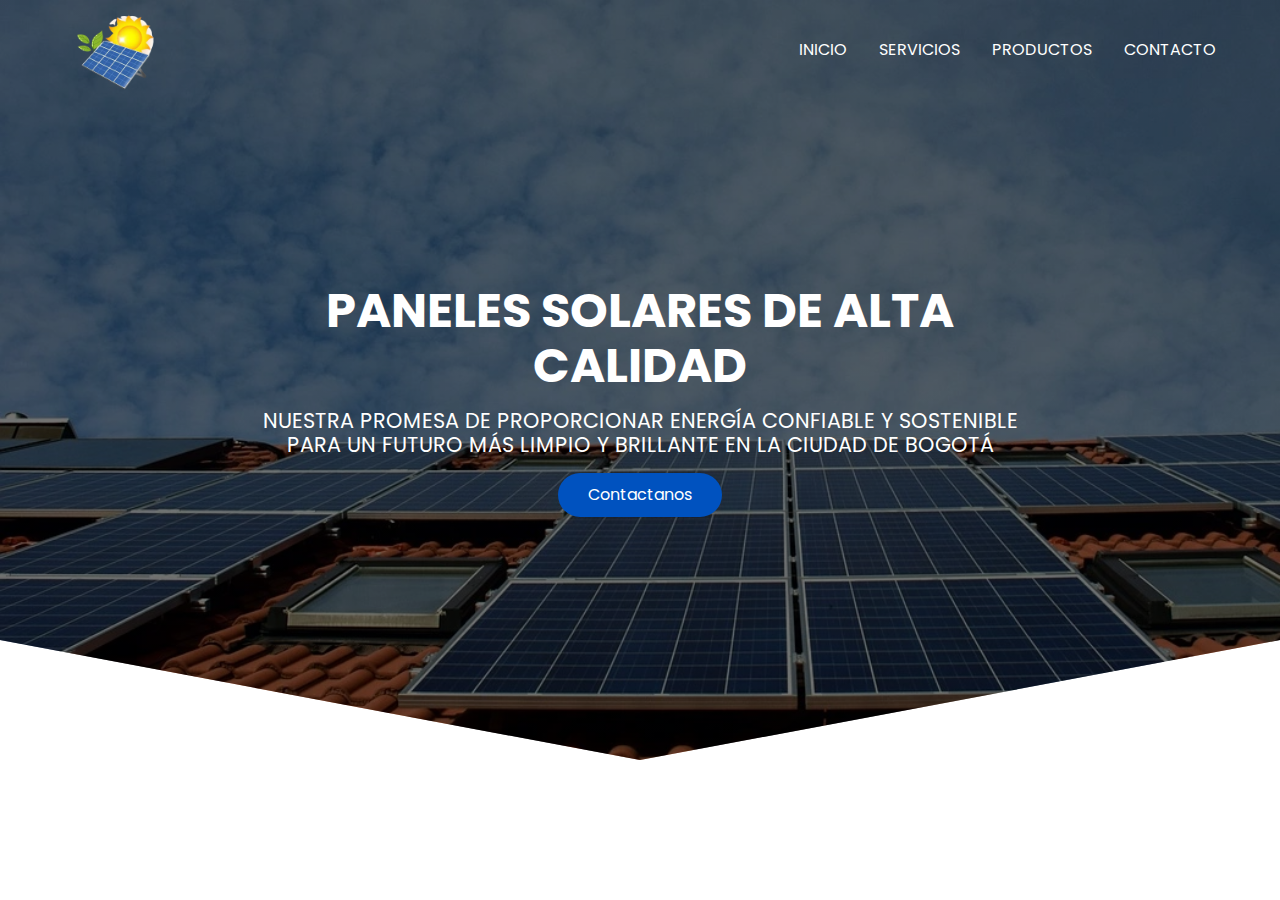
<file: contact.html>
<!DOCTYPE html>
<html lang="es">

<head>
    <meta cproduct__deharset="UTF-8" />
    <meta name="viewport" content="width=device-width, initial-scale=1.0" />
    <link rel="stylesheet" href="css/style.css">
    <link rel="stylesheet" href="css/normalize.css">
    <link rel="shortcut icon" href="assets/images/logo.webp" type="image/x-icon">
    <link href="https://unpkg.com/aos@2.3.1/dist/aos.css" rel="stylesheet">
    <script src="https://unpkg.com/aos@2.3.1/dist/aos.js"></script>
    <link href="https://fonts.googleapis.com/css2?family=Poppins:wght@300;400;600;700&display=swap" rel="stylesheet">
    <title>Energías Renovables Prosolar</title>
</head>

<body>

    <header class="hero">

        <nav class="nav container">

            <figure class="nav__figure">
                <img src="assets/images/logo.webp" alt="logo de enersolar" class="nav__img">
            </figure>
            
            <ul class="nav__list nav__list--menu">

                <li class="nav__items">
                    <a href="/" class="nav__link">inicio</a>
                </li>

                <li class="nav__items">
                    <a href="service.html" class="nav__link">servicios</a>
                </li>

                <li class="nav__items">
                    <a href="product.html" class="nav__link">productos</a>
                </li>

                <li class="nav__items">
                    <a href="contact.html" class="nav__link">contacto</a>
                </li>
            </ul>

            <figure class="nav__menu">
                <img src="assets/icons/menu.svg" alt="menu" class="open__menu">
            </figure>

        </nav>

        <section class="hero__container container">
            <h1 class="hero__title">paneles solares de alta calidad</h1>
            <p class="hero__paragraph"> Nuestra promesa de proporcionar energía confiable y sostenible para un futuro más limpio y brillante en la ciudad de bogotá</p>
            <a href="https://wa.me/3170463929?text=Hola%20quiero%20empezar%20a%20distribuir%20productos" target="_blank"
                class="cta">
                contactanos
            </a>
        </section>
    </header>

</body>

</html>
</file>
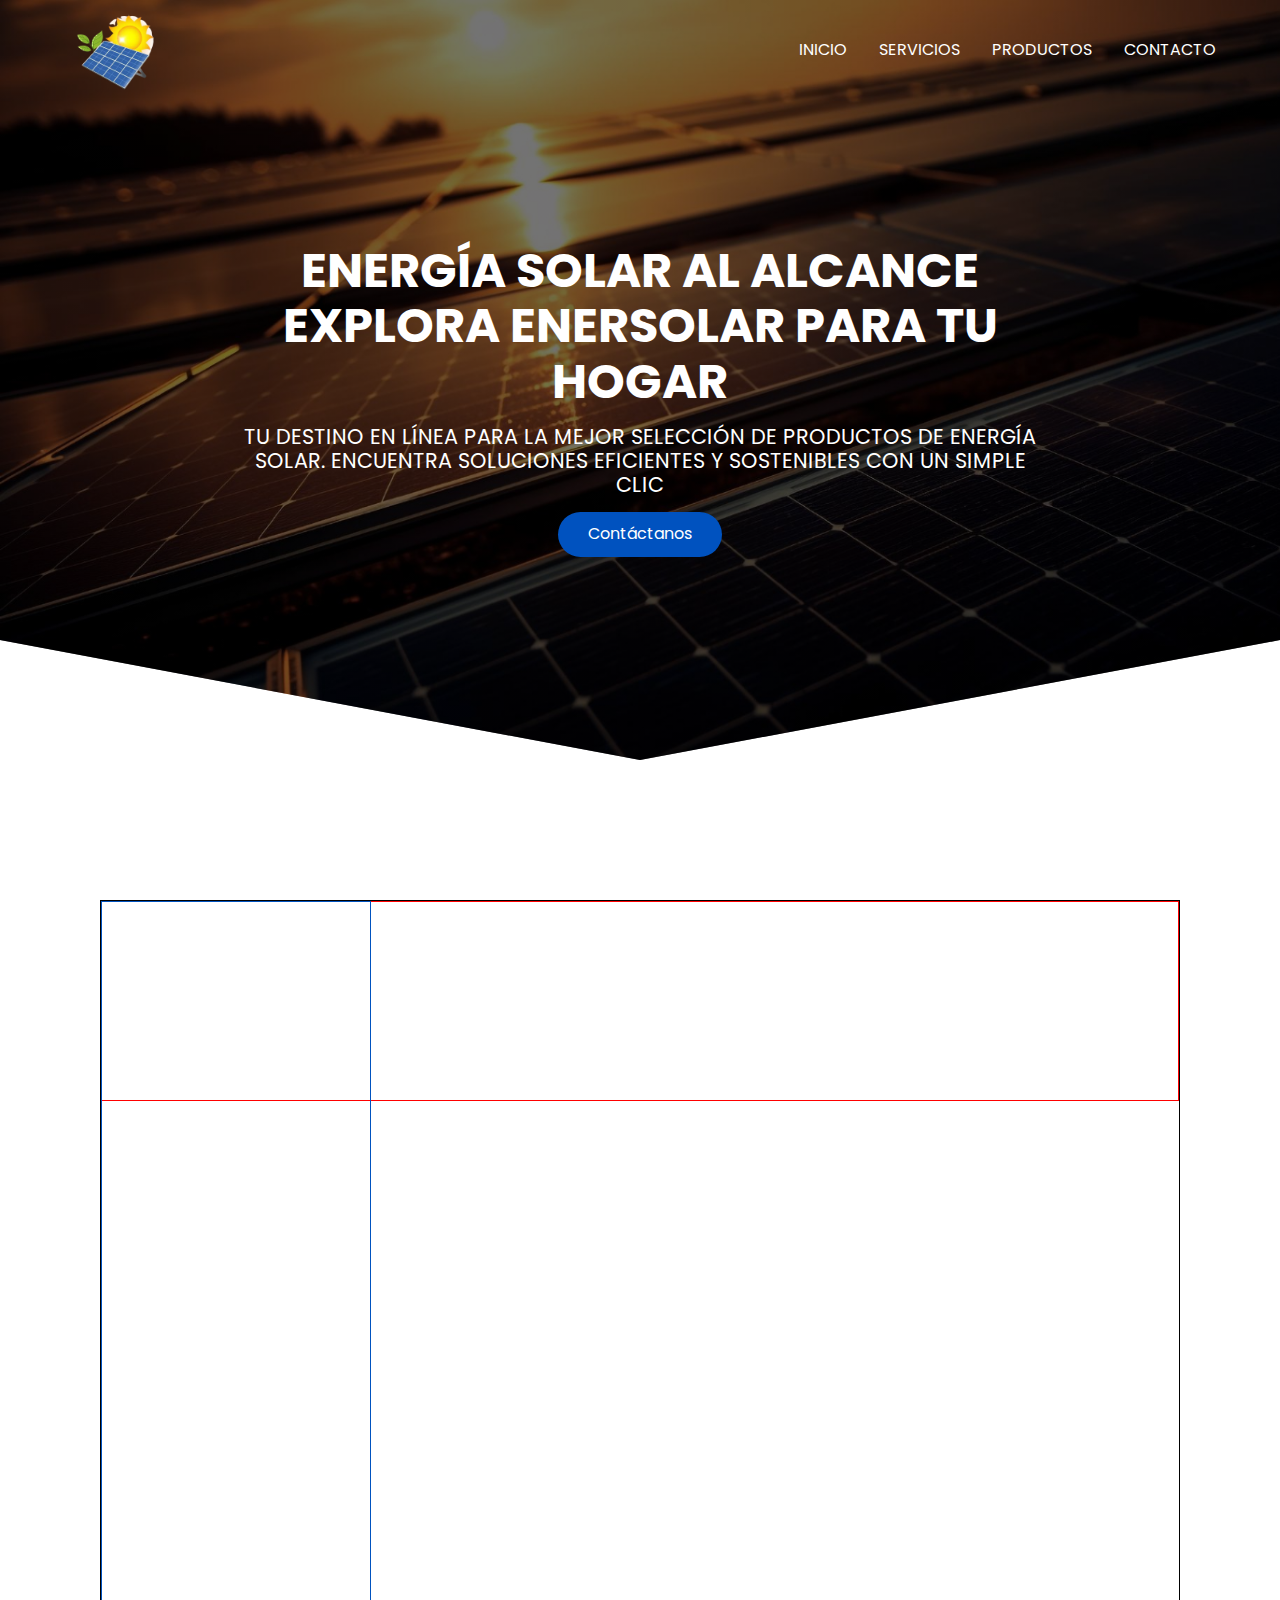
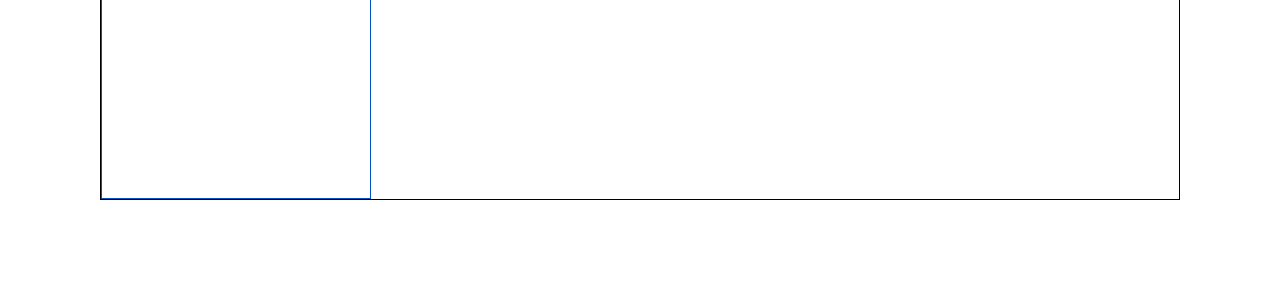
<file: product.html>
<!DOCTYPE html>
<html lang="es">

<head>
    <meta charset="UTF-8">
    <meta name="viewport" content="width=device-width, initial-scale=1.0" />
    <link rel="stylesheet" href="./css/product.css">
    <link rel="stylesheet" href="css/normalize.css">
    <link rel="shortcut icon" href="assets/images/logo.webp" type="image/x-icon">
    <link href="https://fonts.googleapis.com/css2?family=Poppins:wght@300;400;600;700&display=swap" rel="stylesheet">
    <title>Energías Renovables Prosolar</title>
</head>

<body>

    <header class="hero">

        <nav class="nav container">

            <figure class="nav__figure">
                <img src="./assets/images/logo.webp" alt="logo de enersolar" class="nav__img">
            </figure>
            
            <ul class="nav__list nav__list--menu">

                <li class="nav__items">
                    <a href="/" class="nav__link">inicio</a>
                </li>

                <li class="nav__items">
                    <a href="service.html" class="nav__link">servicios</a>
                </li>

                <li class="nav__items">
                    <a href="product.html" class="nav__link">productos</a>
                </li>

                <li class="nav__items">
                    <a href="contact.html" class="nav__link">contacto</a>
                </li>
            </ul>

            <figure class="nav__menu">
                <img src="assets/icons/menu.svg" alt="menu" class="open__menu">
            </figure>

        </nav>

        <section class="hero__container container">
            <h1 class="hero__title">Energía Solar al Alcance Explora Enersolar para tu Hogar</h1>
            <p class="hero__paragraph">tu destino en línea para la mejor selección de productos de energía solar. Encuentra soluciones eficientes y sostenibles con un simple clic</p>
            <a href="https://wa.me/3170463929?text=Hola%20quiero%20empezar%20a%20distribuir%20productos" target="_blank"
                class="cta">
                contáctanos
            </a>
        </section>
    </header>

    <main>
       <section class="product">
            <section class="container__product">
                <section class="products">

                </section>
                <aside class="aside">
                    
                </aside>
            </section>

       </section>
    </main>

</body>
</html>
</file>
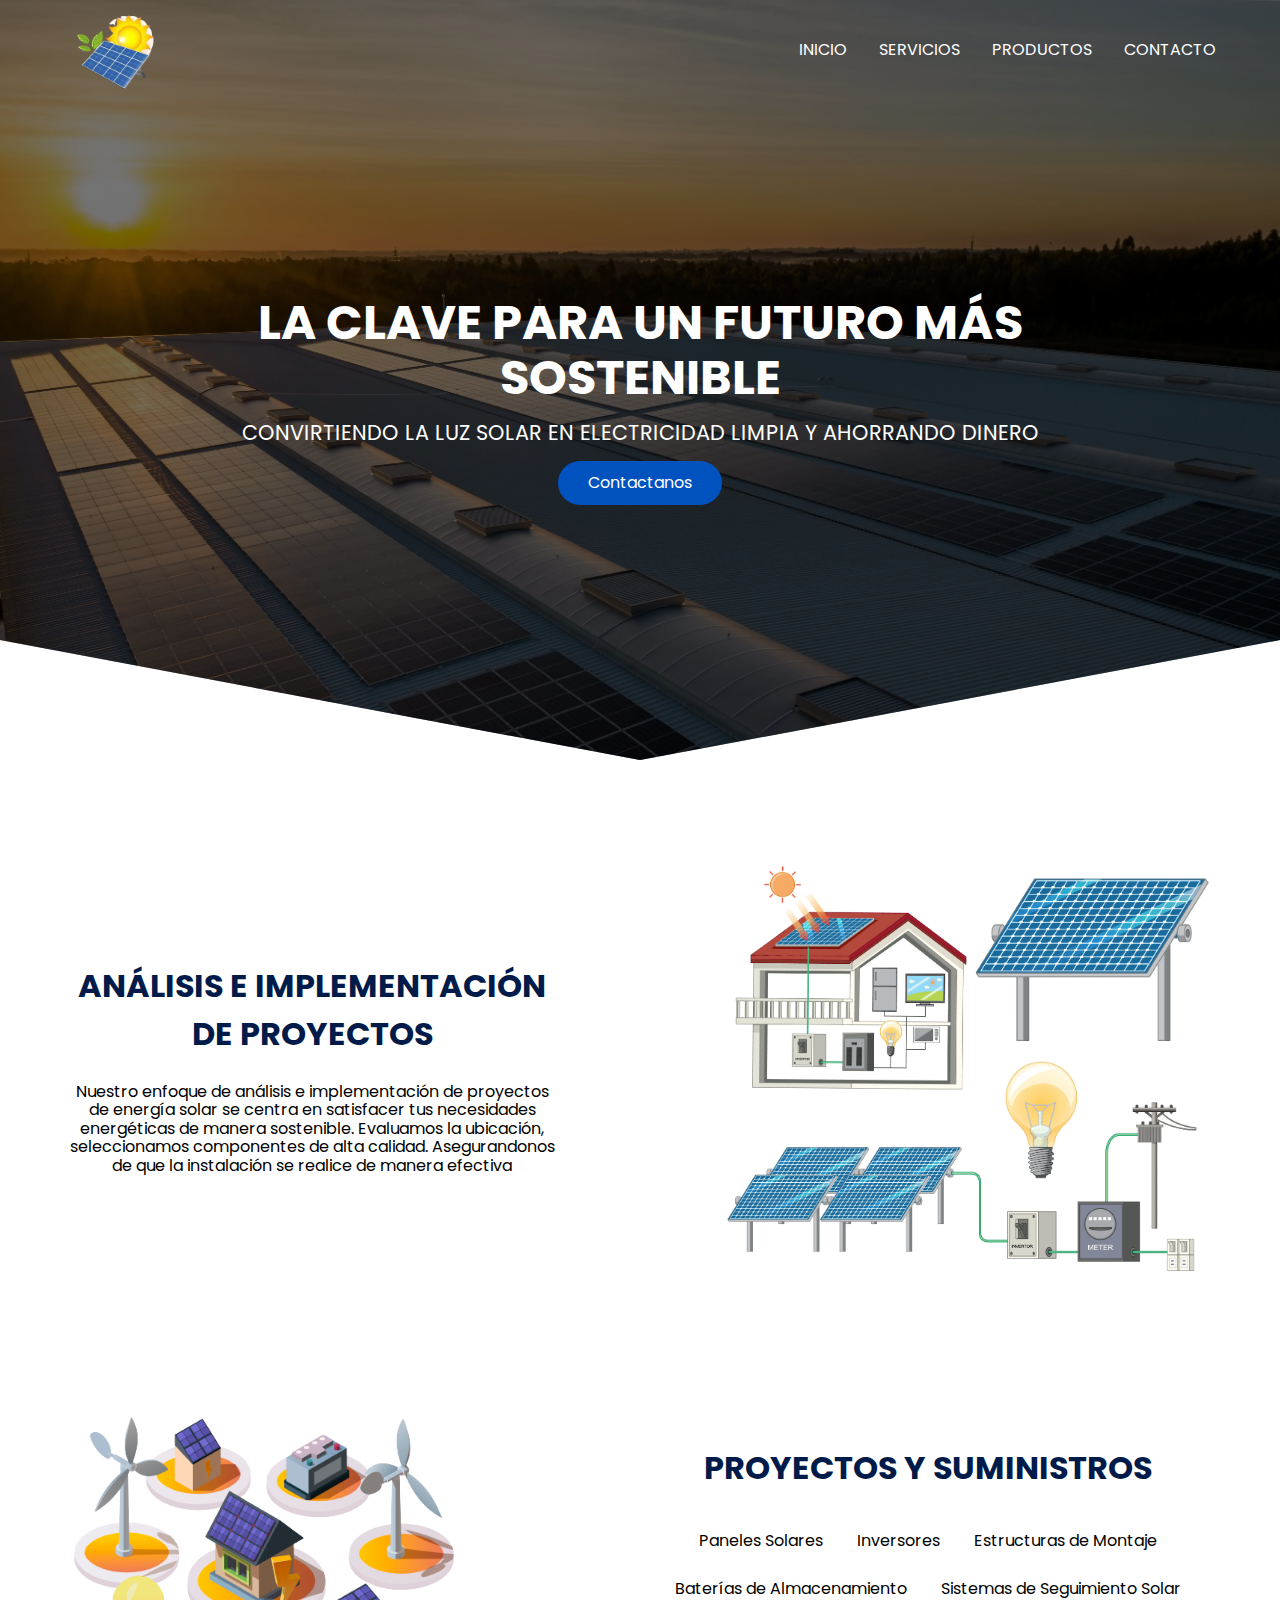
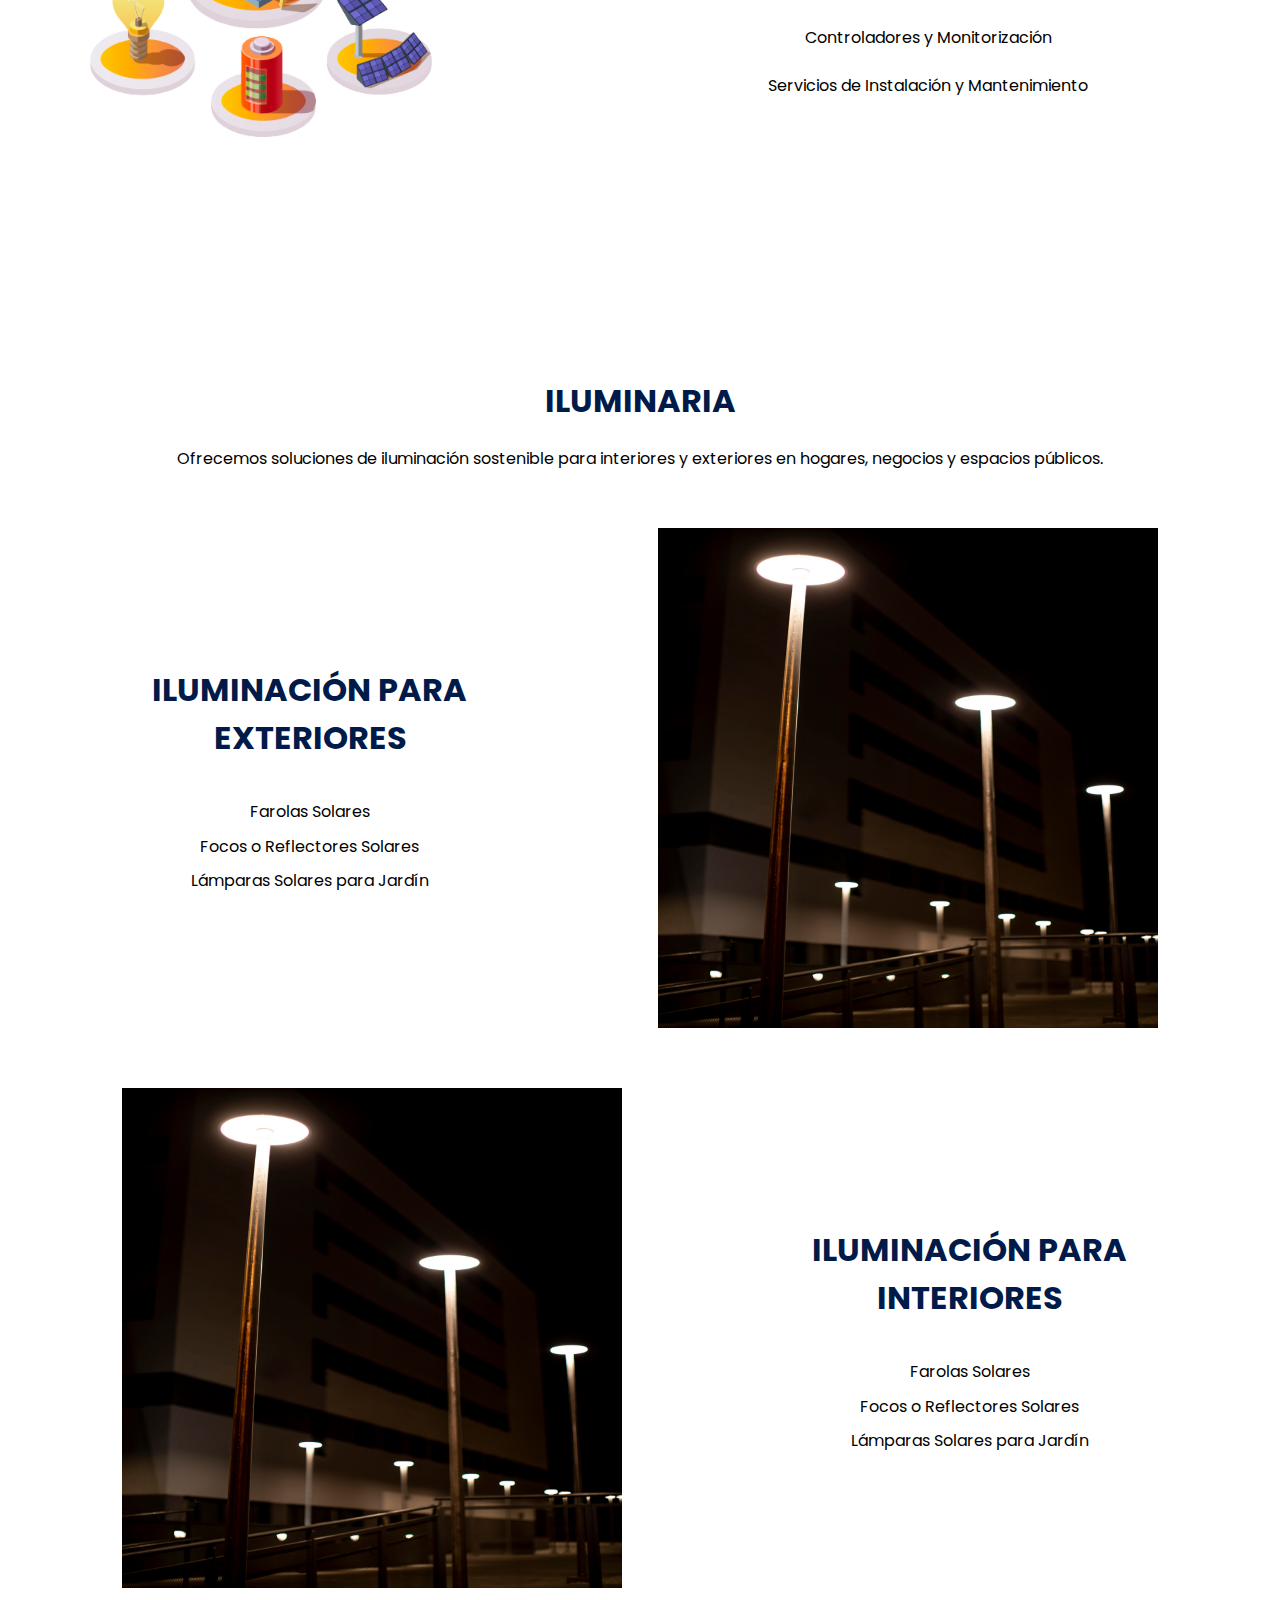
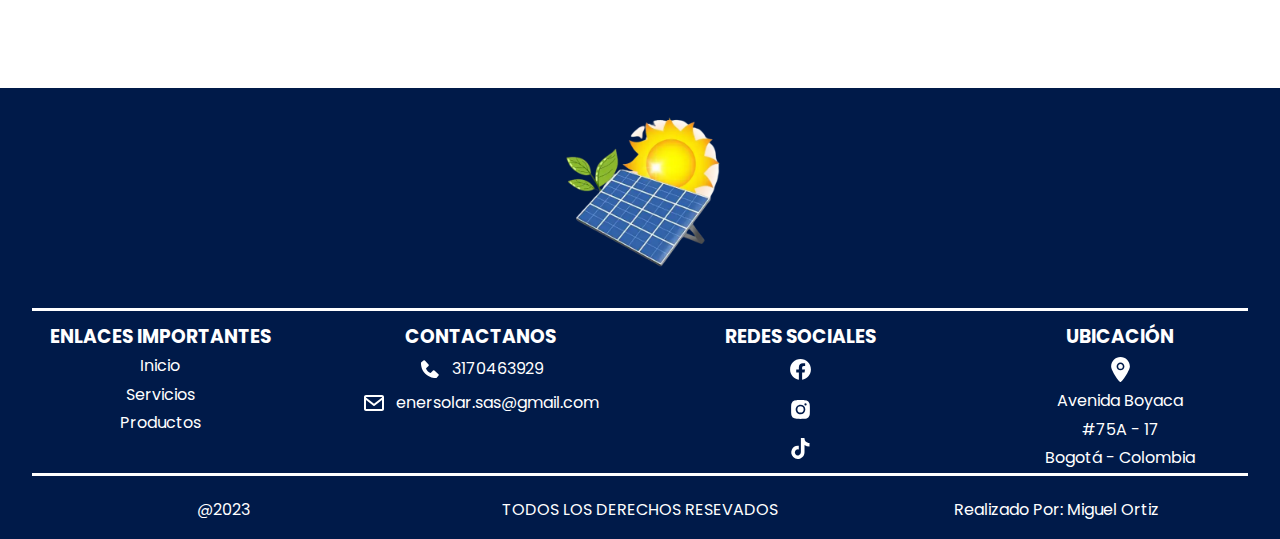
<file: service.html>
<!DOCTYPE html>
<html lang="es">

<head>
    <meta charset="UTF-8">
    <meta name="viewport" content="width=device-width, initial-scale=1.0" />
    <link rel="stylesheet" href="css/service.css">
    <link rel="stylesheet" href="css/normalize.css">
    <link rel="shortcut icon" href="assets/images/logo.webp" type="image/x-icon">
    <link href="https://fonts.googleapis.com/css2?family=Poppins:wght@300;400;600;700&display=swap" rel="stylesheet">
    <title>Energías Renovables Prosolar</title>
</head>

<body>

    <header class="hero">

        <nav class="nav container">

            <figure class="nav__figure">
                <img src="assets/images/logo.webp" alt="logo de enersolar" class="nav__img">
            </figure>

            <ul class="nav__list nav__list--menu">

                <li class="nav__items">
                    <a href="/" class="nav__link">inicio</a>
                </li>

                <li class="nav__items">
                    <a href="service.html" class="nav__link">servicios</a>
                </li>

                <li class="nav__items">
                    <a href="product.html" class="nav__link">productos</a>
                </li>

                <li class="nav__items">
                    <a href="contact.html" class="nav__link">contacto</a>
                </li>
            </ul>

            <figure class="nav__menu">
                <img src="assets/icons/menu.svg" alt="menu" class="open__menu">
            </figure>

        </nav>

        <section class="hero__container container">
            <h1 class="hero__title">La Clave para un Futuro Más Sostenible</h1>
            <p class="hero__paragraph">Convirtiendo la luz solar en electricidad limpia y ahorrando dinero</p>
            <a href="https://wa.me/3170463929?text=Hola%20quiero%20empezar%20a%20distribuir%20productos" target="_blank"
                class="cta">
                contactanos
            </a>
        </section>
    </header>

    <main>
        <!--KNOWLEDGE-->
        <section class="knowledge container">
            <div class="knowledge__text">
                <h2 class="subtitle">análisis e implementación de proyectos</h2>
                <p class="knowledge__paragraph">Nuestro enfoque de análisis e implementación de proyectos de energía
                    solar se centra en satisfacer tus necesidades energéticas de manera sostenible. Evaluamos la
                    ubicación, seleccionamos componentes de alta calidad. Asegurandonos de que la instalación se realice
                    de manera efectiva </p>
            </div>
            <img src="assets/images/proceso.webp" alt="proceso de la energia solar" class="knowledge__img">
        </section>

        <!--ABOUT-->

        <section class="about container">

            <section class="about__container">
                <article class="about__project">
                    <img src="assets/images/suministro.webp" alt="suministro solar" class="about__img">

                    <div class="about__text">
                        <h2 class="subtitle">proyectos y suministros</h2>

                        <div class="about__items">
                            <a href="#" class="about__list">Paneles Solares</a>
                            <a href="#" class="about__list">Inversores</a>
                            <a href="#" class="about__list">Estructuras de Montaje</a>
                            <a href="#" class="about__list">Baterías de Almacenamiento</a>
                            <a href="#" class="about__list">Sistemas de Seguimiento Solar</a>
                            <a href="#" class="about__list">Controladores y Monitorización</a>
                            <a href="#" class="about__list">Servicios de Instalación y Mantenimiento</a>
                        </div>
                    </div>
                </article>
            </section>
        </section>

        <section class="ilumination container">
            <h2 class="subtitle">iluminaria</h2>
            <p class="ilumination__paragraph">Ofrecemos soluciones de iluminación sostenible para interiores y exteriores en hogares, negocios y espacios públicos.</p>
            <section class="knowledge container">
                <div class="knowledge__texts">
                    <h2 class="subtitle">iluminación para exteriores</h2>
                    <a href="" class="knowledge__cta">Farolas Solares</a>
                    <a href="" class="knowledge__cta">Focos o Reflectores Solares</a>
                    <a href="" class="knowledge__cta">Lámparas Solares para Jardín</a>
                </div>
                <figure class="knowledge__figure">
                    <img src="assets/images/iluminación_exterior.webp" alt="iluminaria para exteriores" class="knowledge__img">
                </figure>
            </section>

            <section class="knowledge container">
                <figure class="knowledge__figure">
                    <img src="assets/images/iluminación_exterior.webp" alt="iluminaria para exteriores" class="knowledge__img">
                </figure>
                <div class="knowledge__texts">
                    <h2 class="subtitle">iluminación para interiores</h2>
                    <a href="#" class="knowledge__cta">Farolas Solares</a>
                    <a href="#" class="knowledge__cta">Focos o Reflectores Solares</a>
                    <a href="#" class="knowledge__cta">Lámparas Solares para Jardín</a>
                </div>
            </section>
        </section>
      
    </main>

    <footer class="footer">
        
        <section class="footer_container">

            <figure class="footer__figure">
                <img src="assets/images/logo.webp" alt="logo de enersolar" class="footer__img">
            </figure>
            
            <span class="footer__line"></span>

            <div class="footer__texts">

                <article class="footer__links">
                    <h3 class="footer__title">enlaces importantes</h3>
                    <a href="#" class="footer__link">inicio</a>
                    <a href="#" class="footer__link">servicios</a>
                    <a href="#" class="footer__link">productos</a>
                </article>

                <article class="footer__links">
                    <h3 class="footer__title">contactanos</h3>

                    <a href="tel:3170463929" class="footer__email footer__link">
                        <img src="assets/icons/phone.svg" alt="">
                        3170463929
                    </a>

                    <a href="mailto:enersolar.sas@gmail.com" class="footer__email footer__link">
                        <img src="assets/icons/email.svg" alt="">
                        enersolar.sas@gmail.com
                    </a>
                    
                </article>

                <article class="footer__links">
                    <h3 class="footer__title">redes sociales</h3>
                    <a href="#" target="_blank" class="footer__icon footer__link">
                        <img src="assets/icons/facebook.svg" alt="icon facebook" class="icon__img">
                    </a>

                    <a href="#" target="_blank" class="footer__icon footer__link">
                        <img src="assets/icons/instagram.svg" alt="icon instagram" class="icon__img">
                    </a>

                    <a href="#" target="_blank" class="footer__icon footer__link">
                        <img src="assets/icons/tiktok.svg" alt="icon tiktok" class="icon__img">
                    </a>

                </article>

                <article class="footer__links">
                    <h3 class="footer__title">ubicación</h3>
                    <a href="#" target="_blank" class="footer__location footer__link">
                        <img src="assets/icons/address.svg" alt="icon tiktok" class="icon__img">
                        <p class="footer__text">avenida boyaca</p>
                        <p class="footer__text"> #75A - 17</p>
                        <p class="footer__text">bogotá - colombia</p>
                    </a>
                </article>
            </div>
            <span class="footer__line"></span>

            <div class="footer__copy">
                <p class="copyrigth">@2023</p>
                <p class="all">todos los derechos resevados</p>
                <a href="#" target="_blank" class="footer__link">realizado por: miguel ortiz</a>
            </div>

        </section>

    </footer>

</body>

</html>
</file>
<file: css/style.css>
:root {
    --padding-container: 100px 0;
    --color-title: #001A49;
    --color-plan: #696871;
    --color-price: #1d293f;
    --color-cta: #fff;
    --color-item: #696871;
    --bg-cta: #fff;
    --show: none
}

* {
    margin: 0;
    padding: 0;
    box-sizing: border-box;
    font-family: 'Poppins', sans-serif;
}

.container {
    width: 90%;
    max-width: 1200px;
    margin: 0 auto;
    overflow: hidden;
    padding: var(--padding-container);
}

.cta {
    display: inline-block;
    background-color: #0052bf;
    text-decoration: none;
    color: #FFF;
    text-transform: capitalize;
    justify-self: center;
    padding: 13px 30px;
    border-radius: 32px;
    transition: transform .6s;

    &:hover {
        transform: scale(1.1);
    }
}

.subtitle {
    color: var(--color-title);
    font-size: 2rem;
    margin-bottom: 25px;
    line-height: 1.5;
    text-transform: uppercase;
}

.hero {
    width: 100%;
    height: 100vh;
    min-height: 600px;
    max-height: 800px;
    position: relative;
    display: grid;
    grid-template-rows: 100px 1fr;
    color: #fff;
}

.hero::before {
    content: '';
    position: absolute;
    top: 0;
    left: 0;
    width: 100%;
    height: 100%;
    background-image: linear-gradient(180deg, #0000008c 0%, #0000008c 100%), url('../assets/images/portada1.webp');
    background-size: cover;
    clip-path: polygon(0 0, 100% 0, 100% 80%, 50% 95%, 0 80%);
    z-index: -1;
}

.nav {
    --padding-container: 0;
    height: 100%;
    display: flex;
    align-items: center;
}

.nav__figure {
    width: 100px;

    .nav__img {
        display: block;
        width: 100%;
        object-fit: cover;
        border-radius: 50px;
    }
}

.nav__list {
    margin-left: auto;
    display: grid;
    grid-auto-flow: column;
    grid-auto-columns: max-content;
    gap: 2em;
}

.nav__items {
    list-style: none;
}

.nav__link {
    text-decoration: none;
    text-transform: uppercase;
    color: #FFF;
    position: relative;
}

.nav__link::before {
    content: '';
    position: absolute;
    bottom: 0;
    left: 0;
    width: 0;
    height: 3px;
    background-color: #fff;
    transition: width .6s;
}

.nav__link:hover::before {
    width: 100%;
}

.nav__menu {
    margin-left: auto;
    cursor: pointer;
    display: none;
    padding-right: 20px;
}

.open__menu {
    display: block;
    width: 30px;
}

.hero__container {
    max-width: 800px;
    --padding-container: 0;
    display: grid;
    grid-auto-rows: max-content;
    align-content: center;
    gap: 1em;
    padding-bottom: 100px;
    text-align: center;
}

.hero__title {
    text-transform: uppercase;
    font-size: 3rem;
}

.hero__paragraph {
    text-transform: uppercase;
    font-size: 1.3rem;
}


/*ABOUT */

.about {
    text-align: center;
}

.about__title {
    text-transform: uppercase;
    font-size: 1rem;
}

.about__paragraph {
    font-weight: 400;
    font-size: 1.2rem;
}

.about__main {
    padding-top: 80px;
    display: grid;
    width: 90%;
    margin: 0 auto;
    gap: 3em;
    overflow: hidden;
    grid-template-columns: repeat(auto-fit, minmax(260px, auto));
}

.about__icons {
    display: grid;
    gap: 1em;
    justify-items: center;
    width: 260px;
    overflow: hidden;
    margin: 0 auto;
}

.about__icon {
    width: 40px;
}

/*KNOWLEDGE */

.knowledge {
    background-color: #e5e5f7;
    background-image: radial-gradient(#444cf7 0.5px, transparent 0.5px), radial-gradient(#444cf7 0.5px, #e5e5f7 0.5px);
    background-size: 20px 20px;
    background-position: 0 0, 10px 10px;
    overflow: hidden;
}

.knowledge__container {
    display: grid;
    grid-template-columns: 1fr 1fr;
    gap: 5em;
    align-items: center;
}

.knowledge__paragraph {
    line-height: 1.7;
    margin-bottom: 20px;
}

.knowledge__figure {
    max-width: 500px;
}

.knowledge__img {
    width: 100%;
    display: block;
    object-fit: cover;
}

/*PRICE */
.price {
    text-align: center;
}

.price__table {
    padding-top: 60px;
    display: flex;
    flex-wrap: wrap;
    gap: 2.5em;
    justify-content: space-evenly;
    align-items: center;
}

.price__element {
    background-color: #e5e5f7;
    text-align: center;
    border-radius: 10px;
    width: 350px;
    padding: 40px;
    box-shadow: 0 0 4px 1px rgba(0, 0, 0, .5);
}

.price__name {
    color: var(--color-plan);
    margin-bottom: 15px;
    font-weight: 300;
}

.price__figure {
    max-width: 500px;
}

.price__img {
    width: 100%;
    margin: 0 auto;
}

.price__items {
    margin-top: 35px;
    display: grid;
    gap: 1em;
    font-weight: 300;
    font-size: 1.2rem;
    margin-bottom: 50px;
    color: var(--color-item);
}

.price__cta {
    display: block;
    background-color: var(--bg-cta);
    padding: 20px 0;
    border-radius: 10px;
    text-decoration: none;
    font-weight: 600;
    box-shadow: 0 0 1px rgba(0, 0, 0, .5);
    color: var(--color-title);
    text-transform: capitalize;
    transition: box-shadow .6s;

    &:hover {
        box-shadow: 0 0 8px rgba(0, 0, 0, .5);
    }

}

/*TESTIMONY */

.testimony {
    background-color: #e5e5f7;
}

.testimony__container {
    display: grid;
    grid-template-columns: 50px 1fr 50px;
    gap: 1em;
    align-items: center;
}

.testimony__body {
    display: grid;
    grid-template-columns: 1fr max-content;
    justify-content: space-between;
    align-items: center;
    gap: 2em;
    grid-column: 2/3;
    grid-row: 1/2;
    opacity: 0;
    pointer-events: none;
}

.testimony__body--show {
    pointer-events: unset;
    opacity: 1;
    transition: opacity 1.5s ease-in-out;
}

.testimony__img {
    width: 250px;
    height: 250px;
    border-radius: 50%;
    object-fit: cover;
    object-position: 50% 30%;
}

.testimony__texts {
    max-width: 700px;
}

.testimony__arrow {
    font-size: 30px;
    cursor: pointer;
}

/*QUESTIONS */

.questions {
    text-align: center;
}

.question__container {
    display: grid;
    gap: 2em;
    padding-top: 50px;
    padding-bottom: 100px;
}

.questions__padding {
    padding: 0;
    transition: padding .6s;
    border: 1px solid var(--color-title);
    border-radius: 10px;
}

.questions__padding--add {
    padding-bottom: 30px;
}

.questions__answer {
    padding: 0 30px 0;
    overflow: hidden;
}

.questions__title {
    display: flex;
    text-transform: uppercase;
    font-size: 1.1rem;
    padding: 30px 0 30px;
    cursor: pointer;
    color: var(--color-title);
    justify-content: space-between;
}

.questions__arrow {
    transition: transform .6s;
    font-size: 24px;
    color: #000;
}

.questions__arrow--rotate {
    transform: rotate(180deg);
}

.quesions__img {
    display: block;
}

.questions__show {
    text-align: left;
    height: 0;
    transition: height .6s;
}

.container__redes {

    display: flex;
    flex-direction: column;
    align-items: center;
    gap: 10px;
    position: fixed;
    bottom: 20px;
    right: 20px;

    .footer__up {
        transform: scale(0);
        transition: transform .6s;

        .footer__up__img {
            width: 40px;
            height: 40px;
            border-radius: 50%;
            background-color: #0052bf;
            border: 4px solid transparent;
            transition: transform .6s;
            display: block;
            margin: 0 auto;
            cursor: pointer;
            
           
            &:hover {
                transform: scale(1.22);
            }
        
        }

       
    }



    .redes__img {
        max-width: 90%;
        width: 60px;
        animation: img infinite 2s;
    }

}

@keyframes img {
    0% {
        transform: scale(1);
    }

    50% {
        transform: scale(.5);
    }

    100% {
        transform: scale(1);
    }
}

/*FOOTER */

.footer {
    width: 100%;
    background-color: #001A49;
}

.footer_container {
    display: flex;
    justify-content: center;
    align-items: center;
    flex-direction: column;
    flex-wrap: wrap;

}

.footer__figure {
    max-width: 200px;
    margin-bottom: 10px;
}

.footer__img {
    width: 100%;
}

.footer__line {
    width: 93%;
    height: 3px;
    margin: 10px auto;
    background-color: #FFF;
}

.footer__texts {
    width: 100%;
    display: grid;
    grid-template-columns: repeat(auto-fit, minmax(280px, 1fr));
    /* place-items: center; */

}

.footer__links {
    padding-top: 10px;
    display: flex;
    flex-direction: column;
    align-items: center;
    gap: 10px;
}

.footer__title {
    color: #FFF;
    text-transform: uppercase;
    font-weight: 700;

}

.footer__link {
    display: block;
    text-decoration: none;
    text-transform: capitalize;
    color: #FFF;
    position: relative;
}

.footer__link::before {
    content: '';
    position: absolute;
    width: 0;
    height: 3px;
    bottom: 0;
    left: 0;
    background-color: #fff;
    transition: width .6s;
}

.footer__link:hover::before {
    width: 100%;
}

.footer__email {
    display: flex;
    align-items: center;
    gap: 10px;
    text-transform: none;
    flex-wrap: wrap;
}

.footer__icon {
    display: block;
    margin: 0 auto;
    transition: transform .40s;
}

.footer__icon:hover {
    transform: scale(1.3);
}

.icon__img {
    width: 25px;
    max-width: 100%;
    margin: 0 auto;
}

.footer__location {
    display: flex;
    flex-direction: column;
    text-align: center;
}

.footer__text {
    padding-top: 10px;
}

.footer__copy {
    width: 100%;
    display: grid;
    grid-template-columns: repeat(3, 1fr);
    place-items: center;
    gap: 10px;
    color: #FFF;
    text-transform: uppercase;
    padding: 20px;
}

@media (max-width: 800px) {
    .nav__menu {
        display: block;
    }

    .nav__list--menu {
        position: fixed;
        background-color: #0052bf;
        top: 0;
        left: 0;
        width: 40%;
        height: 100%;
        display: flex;
        flex-direction: column;
        justify-content: space-evenly;
        align-items: center;
        transform: translate(-100%);
        pointer-events: none;
        transition: transform .6s;
    }

    .nav__list--show {
        --show: block;
        transform: translate(0);
        pointer-events: unset;
    }

    .hero__title {
        font-size: 2.5rem;
    }


    .about__icons:last-of-type {
        grid-column: 1/-1;
    }

    .knowledge__container {
        grid-template-columns: 1fr;
        grid-template-rows: max-content 1fr;
        grid-area: 3em;
        text-align: center;
    }

    .knowledge__figure {
        grid-row: 1/2;
        justify-self: center;
    }

    .testimony__container {
        grid-template-columns: 30px 1fr 30px;
    }

    .testimony__body {
        grid-template-columns: 1fr;
        grid-template-rows: max-content max-content;
        gap: 3em;
        justify-items: center;
    }

    .testimony__img {
        width: 200px;
        height: 200px;
    }

    .footer__copy {
        font-size: 1rem;
        text-align: center;
    }
}

@media (max-width: 600px) {

    .hero__title{
        font-size: 2rem;
    }
    .hero__paragraph{
        font-size: 1rem;
    }

    .questions__title {
        font-size: .80rem;
        text-align: left;

    }
    
    .subtitle{
        font-size: 1.8rem;
    }
    .footer__copy {
        font-size: .90em;
        text-align: center;
    }

    .price__element{
        width: 90%;
    }

    .testimony__container{
        grid-template-columns: 28px 1fr 28px;
        gap: .9em;
    }

    .testimony__arrow{
        width: 100%;
    }
}
</file>
<file: css/product.css>
:root {
    --padding-container: 100px 0;
    --color-title: #001A49;
    --color-plan: #696871;
    --color-price: #1d293f;
    --color-cta: #fff;
    --color-item: #696871;
    --bg-cta: #fff;
    --show: none
}

* {
    margin: 0;
    padding: 0;
    box-sizing: border-box;
    font-family: 'Poppins', sans-serif;
}

.container {
    width: 90%;
    max-width: 1200px;
    margin: 0 auto;
    overflow: hidden;
    padding: var(--padding-container);
}

.cta {
    display: inline-block;
    background-color: #0052bf;
    text-decoration: none;
    color: #FFF;
    text-transform: capitalize;
    justify-self: center;
    padding: 13px 30px;
    border-radius: 32px;
    transition: transform .6s;

    &:hover {
        transform: scale(1.1);
    }
}

.subtitle {
    color: var(--color-title);
    font-size: 2rem;
    margin-bottom: 25px;
    line-height: 1.5;
    text-transform: uppercase;
}

.hero {
    width: 100%;
    height: 100vh;
    min-height: 600px;
    max-height: 800px;
    position: relative;
    display: grid;
    grid-template-rows: 100px 1fr;
    color: #fff;
}

.hero::before {
    content: '';
    position: absolute;
    top: 0;
    left: 0;
    width: 100%;
    height: 100%;
    background-image: linear-gradient(180deg, #0000008c 0%, #0000008c 100%), url('../assets/images/portada__product.webp');
    background-size: cover;
    clip-path: polygon(0 0, 100% 0, 100% 80%, 50% 95%, 0 80%);
    z-index: -1;
}

.nav {
    --padding-container: 0;
    height: 100%;
    display: flex;
    align-items: center;
}

.nav__figure {
    width: 100px;

    .nav__img {
        display: block;
        width: 100%;
        object-fit: cover;
        border-radius: 50px;
    }
}

.nav__list {
    margin-left: auto;
    display: grid;
    grid-auto-flow: column;
    grid-auto-columns: max-content;
    gap: 2em;
}

.nav__items {
    list-style: none;
}

.nav__link {
    text-decoration: none;
    text-transform: uppercase;
    color: #FFF;
    position: relative;
}

.nav__link::before {
    content: '';
    position: absolute;
    bottom: 0;
    left: 0;
    width: 0;
    height: 3px;
    background-color: #fff;
    transition: width .6s;
}

.nav__link:hover::before {
    width: 100%;
}

.nav__menu {
    margin-left: auto;
    cursor: pointer;
    display: none;
    padding-right: 20px;
}

.open__menu {
    display: block;
    width: 30px;
}

.hero__container {
    max-width: 800px;
    --padding-container: 0;
    display: grid;
    grid-auto-rows: max-content;
    align-content: center;
    gap: 1em;
    padding-bottom: 100px;
    text-align: center;
}

.hero__title {
    text-transform: uppercase;
    font-size: 3rem;
}

.hero__paragraph {
    text-transform: uppercase;
    font-size: 1.3rem;
}

/*PRODUCT */

.product{
    padding: 100px;
    text-align: center;
    width: 100%;
}

.container__product{
    width: 100%;
    height: 100vh;
    border: 1px solid #000;
    position: relative;
}

.products{
    width: 100%;
    height: 200px;
    border: 1px solid #ff0000
}

.aside{
    position: absolute;
    top: 0;
    left: 0;
    width: 25%;
    height: 100%;
    border: 1px solid #0052bf
}
</file>
<file: css/service.css>
:root {
    --padding-container: 100px 0;
    --color-title: #001A49;
    --color-plan: #696871;
    --color-price: #1d293f;
    --color-cta: #fff;
    --color-item: #696871;
    --bg-cta: #fff;
    --show: none
}

* {
    margin: 0;
    padding: 0;
    box-sizing: border-box;
    font-family: 'Poppins', sans-serif;
}

.container {
    width: 90%;
    max-width: 1200px;
    margin: 0 auto;
    overflow: hidden;
    padding: var(--padding-container);
}

.cta {
    display: inline-block;
    background-color: #0052bf;
    text-decoration: none;
    color: #FFF;
    text-transform: capitalize;
    justify-self: center;
    padding: 13px 30px;
    border-radius: 32px;
    transition: transform .6s;

    &:hover {
        transform: scale(1.1);
    }
}

.subtitle {
    color: var(--color-title);
    font-size: 2rem;
    margin-bottom: 25px;
    line-height: 1.5;
    text-transform: uppercase;
}

.hero {
    width: 100%;
    height: 100vh;
    min-height: 600px;
    max-height: 800px;
    position: relative;
    display: grid;
    grid-template-rows: 100px 1fr;
    color: #fff;
}

.hero::before {
    content: '';
    position: absolute;
    top: 0;
    left: 0;
    width: 100%;
    height: 100%;
    background-image: linear-gradient(180deg, #0000008c 0%, #0000008c 100%), url('../assets/images/portada.webp');
    background-size: cover;
    clip-path: polygon(0 0, 100% 0, 100% 80%, 50% 95%, 0 80%);
    z-index: -1;
}

.nav {
    --padding-container: 0;
    height: 100%;
    display: flex;
    align-items: center;
}

.nav__figure {
    width: 100px;

    .nav__img {
        display: block;
        width: 100%;
        object-fit: cover;
        border-radius: 50px;
    }
}

.nav__list {
    margin-left: auto;
    display: grid;
    grid-auto-flow: column;
    grid-auto-columns: max-content;
    gap: 2em;
}

.nav__items {
    list-style: none;
}

.nav__link {
    text-decoration: none;
    text-transform: uppercase;
    color: #FFF;
    position: relative;
}

.nav__link::before {
    content: '';
    position: absolute;
    bottom: 0;
    left: 0;
    width: 0;
    height: 3px;
    background-color: #fff;
    transition: width .6s;
}

.nav__link:hover::before {
    width: 100%;
}

.nav__menu {
    margin-left: auto;
    cursor: pointer;
    display: none;
    padding-right: 20px;
}

.open__menu {
    display: block;
    width: 30px;
}

.hero__container {
    max-width: 800px;
    --padding-container: 0;
    display: grid;
    grid-auto-rows: max-content;
    align-content: center;
    gap: 1em;
    padding-bottom: 100px;
    text-align: center;
}

.hero__title {
    text-transform: uppercase;
    font-size: 3rem;
}

.hero__paragraph {
    text-transform: uppercase;
    font-size: 1.3rem;
}


/*KNOWLEDGE */
.knowledge{
    --padding-container: 0;
    display: grid;
    grid-template-columns: 1fr 1fr;
    align-items: center;
    gap: 10em;
}

.knowledge__figure{
    width: 500px;
    height: 500px;
}

.knowledge__img{
    width: 100%;
    height: 100%;
    display: block;
    object-position: center;
}

.knowledge__texts{
    display: flex;
    justify-content: center;
    align-items: center;
    flex-direction: column;
    gap: 1em;
}

.knowledge__cta{
    display: inline-block;
    justify-self: center;
    text-decoration: none;
    color: #000;
    position: relative;
    &::before{
        content: '';
        position: absolute;
        bottom: 0;
        left: 0;
        width: 0;
        height: 3px;
        background-color: #001A49;
        transition: width .6s;
    }
    &:hover::before{
        width: 100%;
    }
    
}
/*ABOUT */
.about{
    text-align: center;
}

.about__container{
    display: grid;
    grid-template-columns: repeat(auto-fit, minmax(250px,auto));
    align-items: center;
    gap: 1em;
}

.about__project{
    display: grid;
    grid-template-columns: 1fr 1fr;
    align-items: center;
}

.about__img{
    max-width: 400px;
    display: block;
}
.about__item{
    display: grid;
    grid-template-columns: repeat(auto-fit, minmax(180px,auto));
    gap: 1em;
}

.about__list{
    display: inline-flex;
    text-decoration: none;
    color: #000;
    margin: 15px;
    position: relative;
    
    &::before{
        content: '';
        position: absolute;
        bottom: 0;
        left: 0;
        width: 0;
        height: 3px;
        background-color: var(--color-title);
        transition: width .6s;
    }

    &:hover::before{
        width: 100%;
    }


}

/*ILUMINATION*/

.ilumination{
    text-align: center;
}
/*REDES SOCIALES */

.container__redes {

    display: flex;
    flex-direction: column;
    align-items: center;
    gap: 10px;
    position: fixed;
    bottom: 20px;
    right: 20px;

    .footer__up {
        transform: scale(0);
        transition: transform .6s;

        .footer__up__img {
            width: 40px;
            height: 40px;
            border-radius: 50%;
            background-color: #0052bf;
            border: 4px solid transparent;
            transition: transform .6s;
            display: block;
            margin: 0 auto;
            cursor: pointer;

            &:hover {
                transform: scale(1.22);
            }
        }
    }



    .redes__img {
        max-width: 90%;
        width: 60px;
        animation: img infinite 2s;
    }

}

@keyframes img {
    0% {
        transform: scale(1);
    }

    50% {
        transform: scale(.5);
    }

    100% {
        transform: scale(1);
    }
}


/*KNOWLEDGE */
.knowledge{
    text-align: center;
    padding-top: 60px;
}


/*FOOTER */

.footer {
    width: 100%;
    background-color: #001A49;
}

.footer_container {
    display: flex;
    justify-content: center;
    align-items: center;
    flex-direction: column;
    flex-wrap: wrap;

}

.footer__figure {
    max-width: 200px;
    margin-bottom: 10px;
}

.footer__img {
    width: 100%;
}

.footer__line {
    width: 95%;
    height: 3px;
    margin: 5px auto;
    background-color: #fff;
}

.footer__texts {
    width: 100%;
    display: grid;
    grid-template-columns: repeat(auto-fit, minmax(280px, 1fr));
}

.footer__links {
    padding-top: 10px;
    display: flex;
    flex-direction: column;
    align-items: center;
    gap: 10px;
}

.footer__title {
    color: #FFF;
    text-transform: uppercase;
    font-weight: 700;
}

.footer__link {
    display: block;
    text-decoration: none;
    text-transform: capitalize;
    color: #FFF;
    position: relative;
}

.footer__link::before {
    content: '';
    position: absolute;
    width: 0;
    height: 3px;
    bottom: 0;
    left: 0;
    background-color: #fff;
    transition: width .6s;
}

.footer__link:hover::before {
    width: 100%;
}

.footer__email {
    display: flex;
    align-items: center;
    gap: 10px;
    text-transform: none;
    flex-wrap: wrap;
}

.footer__icon {
    display: block;
    margin: 0 auto;
    transition: transform .40s;
}

.footer__icon:hover {
    transform: scale(1.3);
}

.icon__img {
    width: 25px;
    max-width: 100%;
    margin: 0 auto;
}

.footer__location {
    display: flex;
    flex-direction: column;
    text-align: center;
}

.footer__text {
    padding-top: 10px;
}

.footer__copy {
    width: 100%;
    display: grid;
    grid-template-columns: repeat(3, 1fr);
    place-items: center;
    gap: 10px;
    color: #FFF;
    text-transform: uppercase;
    padding: 20px;
}

@media (max-width: 800px) {
    .nav__menu {
        display: block;
    }

    .nav__list--menu {
        position: fixed;
        background-color: #0052bf;
        top: 0;
        left: 0;
        width: 40%;
        height: 100%;
        display: flex;
        flex-direction: column;
        justify-content: space-evenly;
        align-items: center;
        transform: translate(-100%);
        pointer-events: none;
        transition: transform .6s;
    }

    .nav__list--show {
        --show: block;
        transform: translate(0);
        pointer-events: unset;
    }

    .hero__title {
        font-size: 2.5rem;
    }


    .about__icons:last-of-type {
        grid-column: 1/-1;
    }

    .knowledge__container {
        grid-template-columns: 1fr;
        grid-template-rows: max-content 1fr;
        grid-area: 3em;
        text-align: center;
    }

    .knowledge__figure {
        grid-row: 1/2;
        justify-self: center;
    }

    .testimony__container {
        grid-template-columns: 30px 1fr 30px;
    }

    .testimony__body {
        grid-template-columns: 1fr;
        grid-template-rows: max-content max-content;
        gap: 3em;
        justify-items: center;
    }

    .testimony__img {
        width: 200px;
        height: 200px;
    }

    .footer__copy {
        font-size: 1rem;
        text-align: center;
    }
}

@media (max-width: 600px) {

    .hero__title {
        font-size: 2rem;
    }

    .hero__paragraph {
        font-size: 1rem;
    }

    .questions__title {
        font-size: .80rem;
        text-align: left;

    }

    .subtitle {
        font-size: 1.8rem;
    }

    .footer__copy {
        font-size: .90em;
        text-align: center;
    }

    .price__element {
        width: 90%;
    }

    .testimony__container {
        grid-template-columns: 28px 1fr 28px;
        gap: .9em;
    }

    .testimony__arrow {
        width: 100%;
    }
}
</file>
